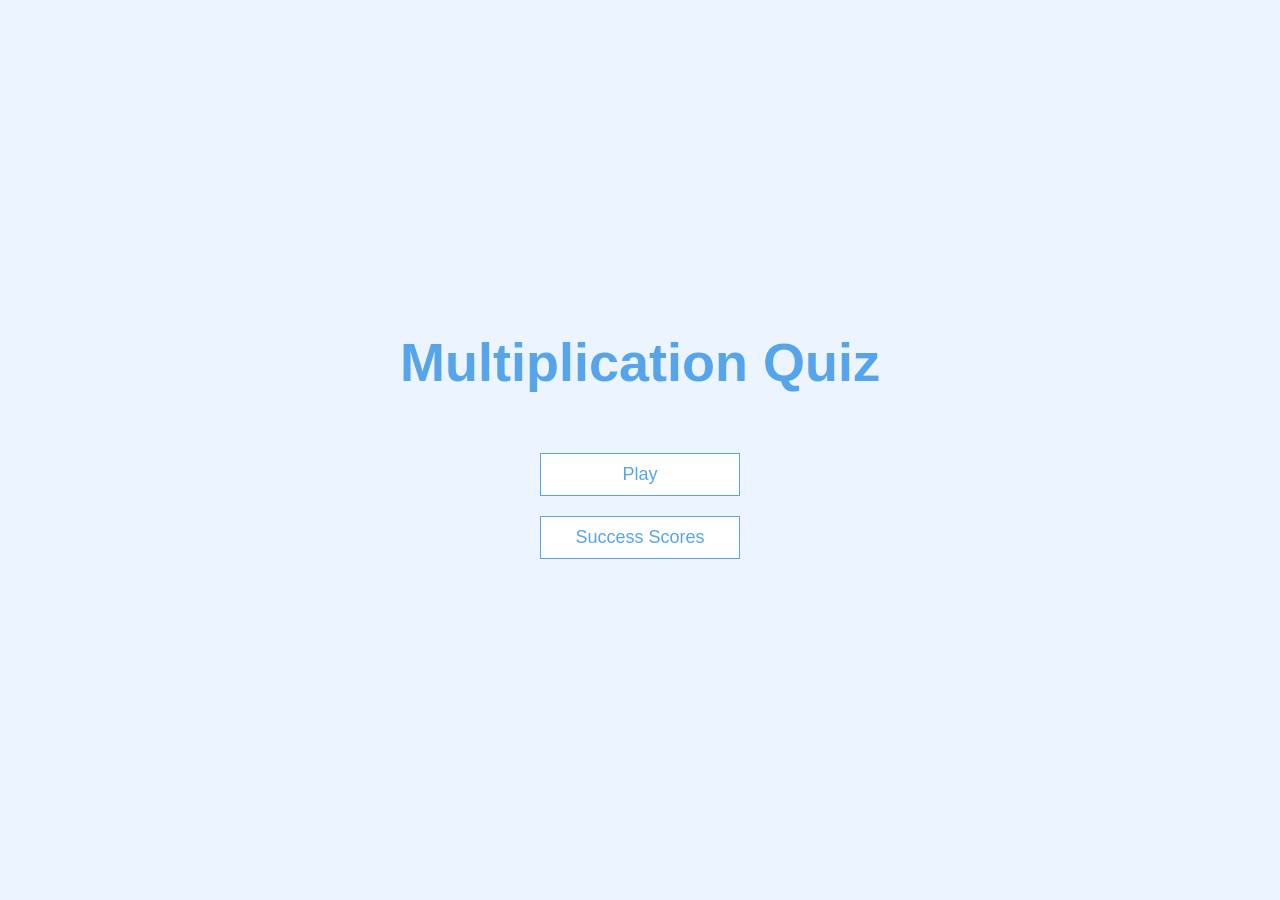
<file: index.html>
<!DOCTYPE html>
<html lang="en">

<head>
  <meta charset="UTF-8" />
  <meta name="viewport" content="width=device-width, initial-scale=1.0" />
  <meta http-equiv="X-UA-Compatible" content="ie=edge" />
  <title> The Multiplication Table Quiz</title>
  <link rel="stylesheet" href="./app.css" />
</head>

<body>
  <div class="container">
    <div id="home" class="flex-center flex-column">
      <h1>Multiplication Quiz</h1>
      <a class="btn" href="./game.html">Play</a>
      <a class="btn" href="./highscores.html">Success Scores</a>
    </div>
  </div>
</body>

</html>
</file>
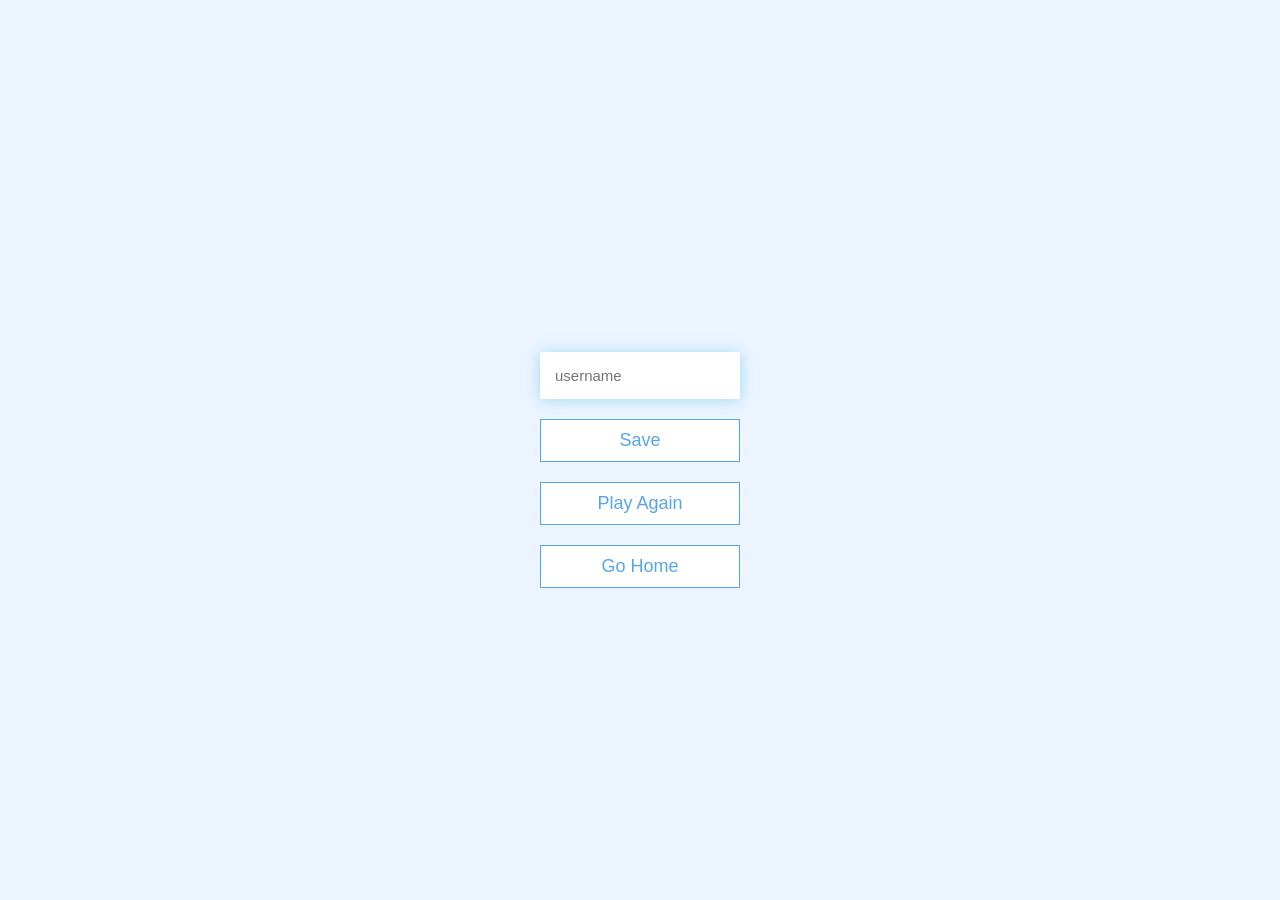
<file: end.html>
<!DOCTYPE html>
<html lang="en">

<head>
  <meta charset="UTF-8" />
  <meta name="viewport" content="width=device-width, initial-scale=1.0" />
  <meta http-equiv="X-UA-Compatible" content="ie=edge" />
  <title>Quiz Finish</title>
  <link rel="stylesheet" href="app.css" />
</head>

<body>
  <div class="container">
    <div id="end" class="flex-center flex-column">
      <h1 id="finalScore"></h1>
      <form>
        <input type="text" name="username" id="username" placeholder="username" />
        <button type="submit" class="btn" id="saveScoreBtn" onclick="saveHighScore(event)" disabled>
          Save
        </button>
      </form>
      <a class="btn" href="./game.html">Play Again</a>
      <a class="btn" href="./index.html">Go Home</a>
    </div>
  </div>
  <script src="end.js"></script>
</body>

</html>
</file>
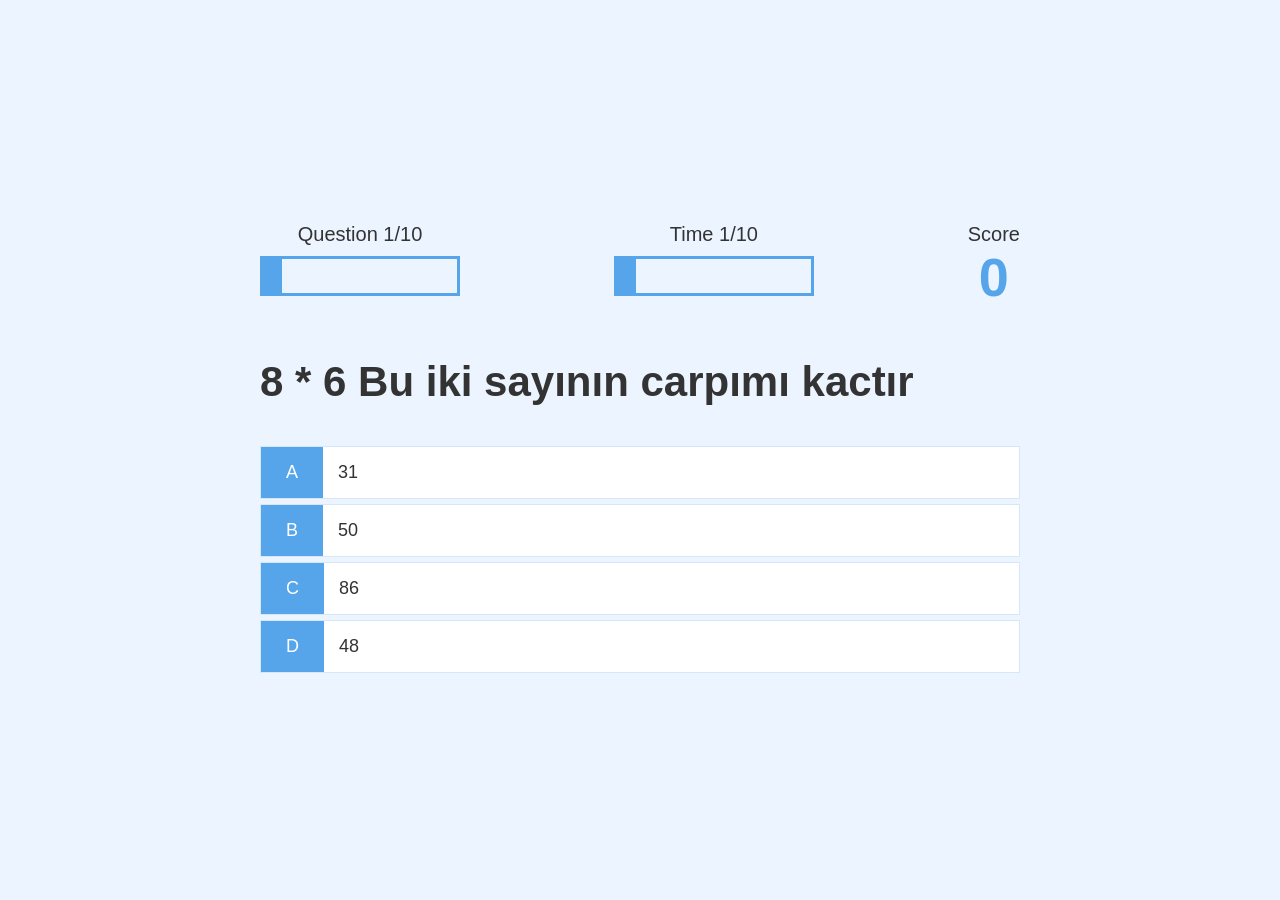
<file: game.html>
<!DOCTYPE html>
<html lang="en" id="container2">

<head>
  <meta charset="UTF-8" />
  <meta name="viewport" content="width=device-width, initial-scale=1.0" />
  <meta http-equiv="X-UA-Compatible" content="ie=edge" />
  <title>Quiz</title>
  <link rel="stylesheet" href="app.css" />
  <link rel="stylesheet" href="game.css" />
</head>

<body>
  <div class="container" id="container22">
    <div id="game" class="justify-center flex-column">
      <div id="hud">
        <div id="hud-item">
          <p class="hud-prefix" id='progressText'>
            Question
          </p>
          <div id="progressBar">
            <div id="progressBarFull"></div>
          </div>
        </div>
        <div id="hudd-item">
          <p class="hud-prefixx" id='timeText'>
            Time
          </p>
          <div id="progressBar">
            <div id="timeBarFull"></div>
          </div>
        </div>
        <div id="hu-item">
          <p id='progressText' class="hud-prefix">
            Score
          </p>
          <h1 class="hud-main-text" id='score'>
            0
          </h1>
        </div>
      </div>
      <h2 id="question">What is the answer to this questions?</h2>
      <div class="choice-container">
        <p class="choice-prefix">A</p>
        <p class="choice-text" data-number="1">Choice 1</p>
      </div>
      <div class="choice-container">
        <p class="choice-prefix">B</p>
        <p class="choice-text" data-number="2">Choice 2</p>
      </div>
      <div class="choice-container">
        <p class="choice-prefix">C</p>
        <p class="choice-text" data-number="3">Choice 3</p>
      </div>
      <div class="choice-container">
        <p class="choice-prefix">D</p>
        <p class="choice-text" data-number="4">Choice 4</p>
      </div>
    </div>
  </div>
  <script src="game.js"></script>
  <script type="text/javascript"></script>
</body>

</html>
</file>
<file: app.css>
:root {
  background-color: #ecf5ff;
  font-size: 62.5%;
}

* {
  box-sizing: border-box;
  font-family: Arial, Helvetica, sans-serif;
  margin: 0;
  padding: 0;
  color: #333;
}

h1,
h2,
h3,
h4 {
  margin-bottom: 1rem;
}

h1 {
  font-size: 5.4rem;
  color: #56a5eb;
  margin-bottom: 5rem;
}

h1>span {
  font-size: 2.4rem;
  font-weight: 500;
}

h2 {
  font-size: 4.2rem;
  margin-bottom: 4rem;
  font-weight: 700;
}

h3 {
  font-size: 2.8rem;
  font-weight: 500;
}

/* UTILITIES */

.container {
  width: 100vw;
  height: 100vh;
  display: flex;
  justify-content: center;
  align-items: center;
  max-width: 80rem;
  margin: 0 auto;
  padding: 2rem;
}

.container>* {
  width: 100%;
}

.flex-column {
  display: flex;
  flex-direction: column;
}

.flex-center {
  justify-content: center;
  align-items: center;
}

.justify-center {
  justify-content: center;
}

.text-center {
  text-align: center;
}

.hidden {
  display: none;
}

/* BUTTONS */
.btn {
  margin-top: 1rem;
  font-size: 1.8rem;
  padding: 1rem 0;
  width: 20rem;
  text-align: center;
  border: 0.1rem solid #56a5eb;
  margin-bottom: 1rem;
  text-decoration: none;
  color: #56a5eb;
  background-color: white;
}

.btn:hover {
  cursor: pointer;
  box-shadow: 0 0.4rem 1.4rem 0 rgba(86, 185, 235, 0.5);
  transform: translateY(-0.1rem);
  transition: transform 150ms;
}

.btn[disabled]:hover {
  cursor: not-allowed;
  box-shadow: none;
  transform: none;
}

/* form icin css*/
form {
  width: 100%;
  display: flex;
  flex-direction: column;
  align-items: center;

}

input {
  margin-bottom: 1rem;
  width: 20rem;
  padding: 1.5rem;
  font-size: 1.5rem;
  border: none;
  box-shadow: 0 0.1rem 1.4rem 0 rgba(86, 185, 235, 0.5);
}

#highScoresList {
  list-style: none;
  padding-left: 0;
  margin-bottom: 4rem;
}

.high-score {
  font-size: 2.8rem;
  margin-bottom: 0.5rem;
}

.high-score:hover {
  transform: scale(1.025);
}
</file>
<file: game.css>
.choice-container {
  display: flex;
  margin-bottom: 0.5rem;
  width: 100%;
  font-size: 1.8rem;
  border: 0.1rem solid rgb(86, 165, 235, 0.25);
  background-color: white;
}

.choice-container:hover {
  cursor: pointer;
  box-shadow: 0 0.4rem 1.4rem 0 rgba(86, 185, 235, 0.5);
  transform: translateY(-0.1rem);
  transition: transform 150ms;
}

.choice-prefix {
  padding: 1.5rem 2.5rem;
  background-color: #56a5eb;
  color: white;
}

.choice-text {
  padding: 1.5rem;
  width: 100%;
}

.correct {
  background-color: #28a745;
}

.incorrect {
  background-color: #dc3545;
}

/* HUD */
#hud {
  display: flex;
  justify-content: space-between;
}

.hud-prefix {
  text-align: center;
  font-size: 2rem;
}

.hud-main-text {
  text-align: center;
}

#progressBar {
  width: 20rem;
  height: 4rem;
  border: 0.3rem solid #56a5eb;
  margin-top: 1rem;
}

#progressBarFull {
  height: 3.4rem;
  background-color: #56a5eb;
  width: 0%;
}

.hud-prefixx {
  text-align: center;
  font-size: 2rem;
}

#timeBar {
  width: 20rem;
  height: 4rem;
  border: 0.3rem solid #56a5eb;
  margin-top: 1rem;
}

#timeBarFull {
  height: 3.4rem;
  background-color: #56a5eb;
  width: 0%;
}
</file>
